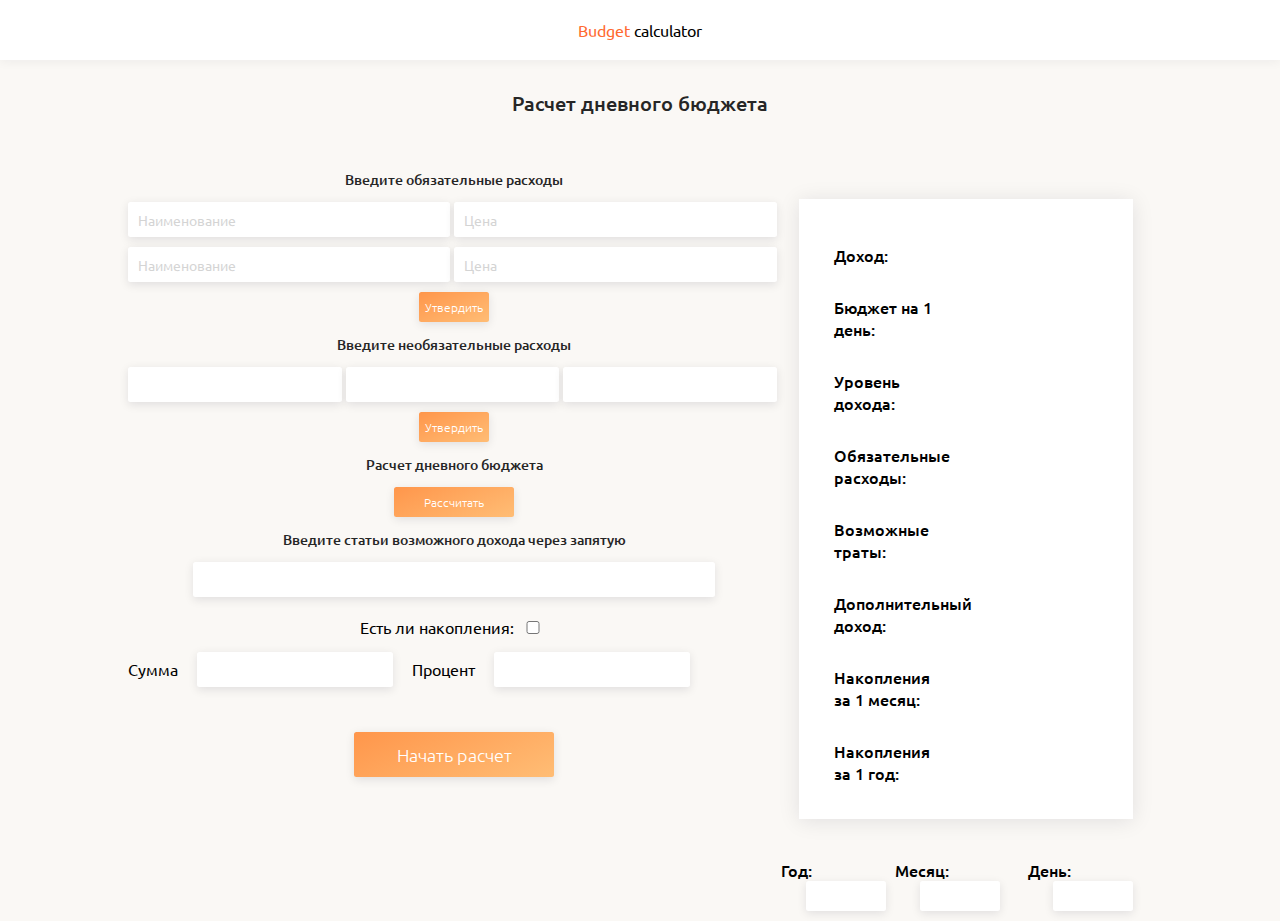
<file: BudgetCalc/index.html>
<!DOCTYPE html>
<html lang="en">
<head>
    <meta charset="UTF-8">
    <meta name="viewport" content="width=device-width, initial-scale=1.0">
    <meta http-equiv="X-UA-Compatible" content="ie=edge">
    <title>Document</title>
    <link href="https://fonts.googleapis.com/css?family=Ubuntu:300,400,500,700&amp;subset=cyrillic" rel="stylesheet">
    <link rel="stylesheet" href="css/style.css">
</head>
<body>
<div class="app">
    <div class="logo">
        <span>Budget</span>
        calculator
    </div>
    <div class="title">
        Расчет дневного бюджета
    </div>
    <div class="main">
        <div class="data">
            <div class="choose-expenses">Введите обязательные расходы</div>
            <input class="expenses-item" type="text" id="expenses_1" placeholder="Наименование">
			<input class="expenses-item" type="text" id="expenses_2" placeholder="Цена">
			<input class="expenses-item" type="text" id="expenses_3" placeholder="Наименование">
			<input class="expenses-item" type="text" id="expenses_4" placeholder="Цена">
            <button class="expenses-item-btn">Утвердить</button>
            
            <div class="optionalexpenses">Введите необязательные расходы</div>
			<input class="optionalexpenses-item" type="text" id="optionalexpenses_1">
			<input class="optionalexpenses-item" type="text" id="optionalexpenses_2">
			<input class="optionalexpenses-item" type="text" id="optionalexpenses_3">
            <button class="optionalexpenses-btn">Утвердить</button>
            
            <div class="count-budget">Расчет дневного бюджета</div>
            <button class="count-budget-btn">Рассчитать</button>
            
            <div class="choose-income-label">Введите статьи возможного дохода через запятую</div>
            <input class="choose-income" type="text" id="income">
            
            <div class="checksavings">Есть ли накопления: 
                <input id="savings" type="checkbox" />
            </div>
            <label for="sum">Сумма</label>
			<input class="choose-sum" id="sum" type="text">
			<label for="percent">Процент</label>
            <input class="choose-percent" id="percent" type="text">
            
            <div class="open">
                <button class="start" id="start">Начать расчет</button>
            </div>
        </div>
        <div class="result">
            <div class="result-table">
                <div class="budget">Доход: </div>
                <div class="budget-value"></div>
    
                <div class="daybudget">Бюджет на 1 день: </div>
                <div class="daybudget-value"></div>
    
                <div class="level">Уровень дохода: </div>
                <div class="level-value"></div>
    
                <div class="expenses">Обязательные расходы: </div>
                <div class="expenses-value"></div>
    
                <div class="optionalexpenses">Возможные траты: </div>
                <div class="optionalexpenses-value"></div>
    
                <div class="income">Дополнительный доход: </div>
                <div class="income-value"></div>
    
                <div class="monthsavings">Накопления за 1 месяц:</div>
                <div class="monthsavings-value"></div>
    
                <div class="yearsavings">Накопления за 1 год:</div>
                <div class="yearsavings-value"></div>
            </div>
            <div class="time-data">
                <div class="year">
                    Год:
                    <input class="year-value" type="text" readonly>
                </div>
                <div class="month">
                    Месяц:
                    <input class="month-value" type="text" readonly>
                </div>
                <div class="day">
                    День:
                    <input class="day-value" type="text" readonly>
                </div>
            </div>
        </div>
    </div>
</div>
    <script src="js/main.js"></script>
</body>
</html>
</file>
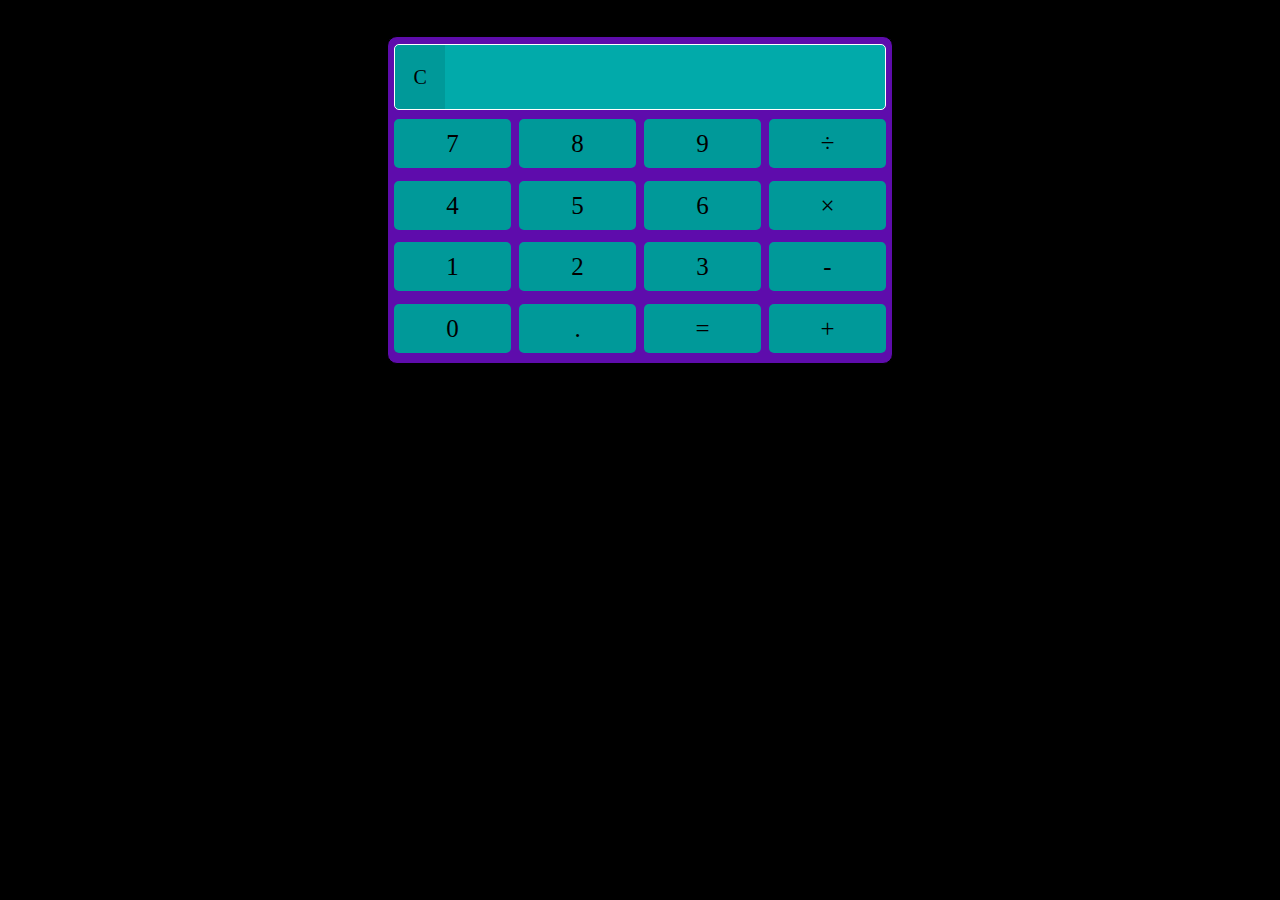
<file: calculator/index.html>
<!DOCTYPE html>
<html lang="en">
<head>
    <meta charset="UTF-8">
    <meta name="viewport" content="width=device-width, initial-scale=1.0">
    <meta http-equiv="X-UA-Compatible" content="ie=edge">
    <link rel="stylesheet" href="style.css">
    <title>Document</title>
</head>
<body>
    <div id="calc">
		<input type="text" id="display" disabled>
        <div class="button button_C" title="Очистить" data-type="C">C</div>
        <div class="buttonsWrapper">
            <div class="button" data-type="7">7</div>
            <div class="button" data-type="8">8</div>
            <div class="button" data-type="9">9</div>
            <div class="button" data-type="/">&divide;</div>
            <div class="button" data-type="4">4</div>
            <div class="button" data-type="5">5</div>
            <div class="button" data-type="6">6</div>
            <div class="button" data-type="*">&times;</div>
            <div class="button" data-type="1">1</div>
            <div class="button" data-type="2">2</div>
            <div class="button" data-type="3">3</div>
            <div class="button" data-type="-">-</div>
            <div class="button" data-type="0">0</div>
            <div class="button" data-type=".">.</div>
            <div class="button" data-type="=">=</div>
            <div class="button" data-type="+">+</div>
        </div>
    </div> 
    <script src="main.js"></script>
</body>
</html>
</file>
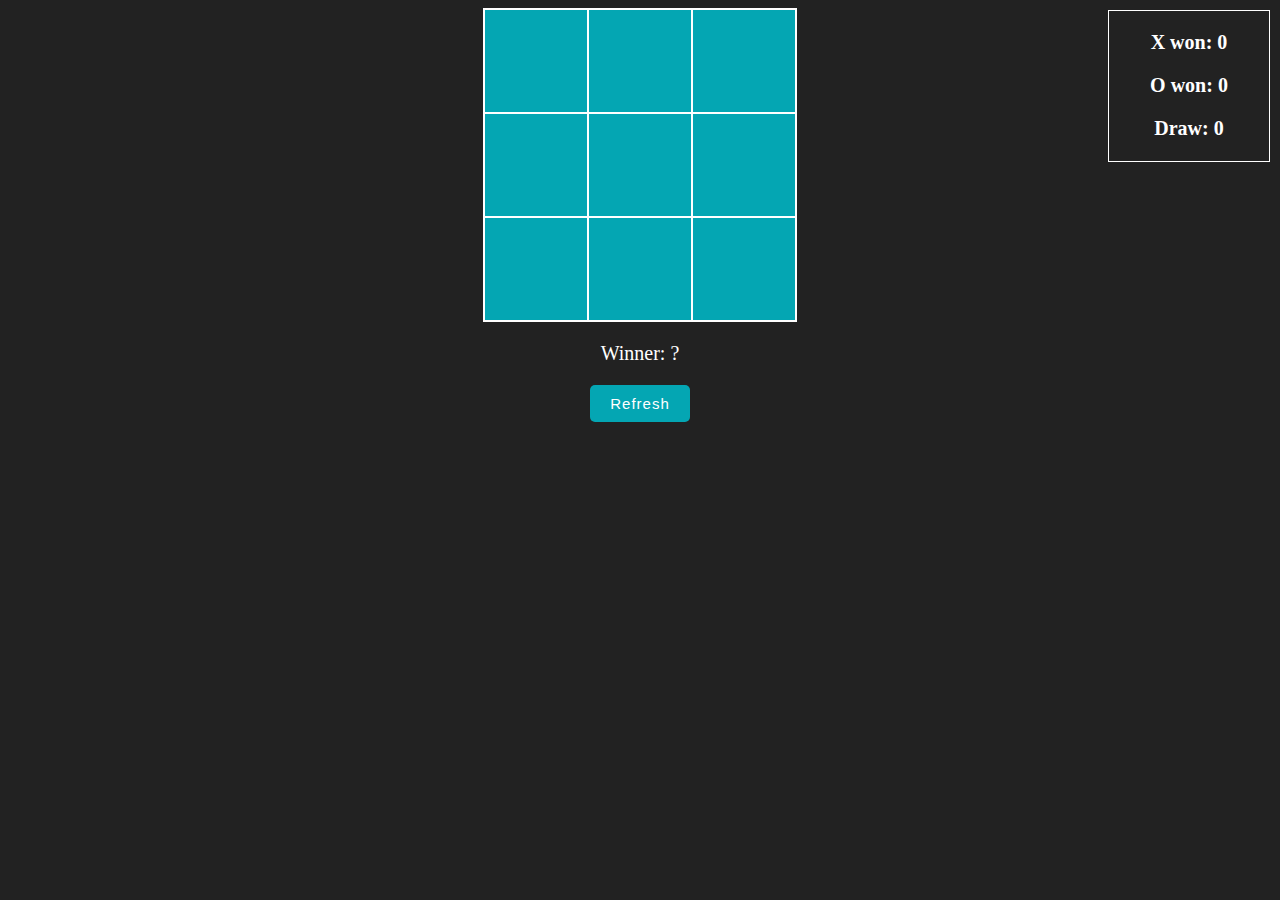
<file: tickTackToe/index.html>
<!DOCTYPE html>
<html lang="en">
<head>
    <meta charset="UTF-8">
    <meta name="viewport" content="width=device-width, initial-scale=1.0">
    <meta http-equiv="X-UA-Compatible" content="ie=edge">
    <link rel="stylesheet" href="style.css">
    <title>Document</title>
</head>
<body>
    <div class="wrapper">
        <table id="field">
            <tr>
                <td class="cell"></td>
                <td class="cell"></td>
                <td class="cell"></td>
            </tr>
            <tr>
                <td class="cell"></td>
                <td class="cell"></td>
                <td class="cell"></td>
            </tr>
            <tr>
                <td class="cell"></td>
                <td class="cell"></td>
                <td class="cell"></td>
            </tr>
        </table>
        <p>Winner: <span id="info"></span></p>
        <button id="refresh">Refresh</button>        
    </div>
    <div id="result">
        <p>X won: <span id="player1">0</span></p>
        <p>O won: <span id="player2">0</span></p>
        <p>Draw: <span id="draw">0</span></p>
    </div>
    <script src="main.js"></script>
</body>
</html>
</file>
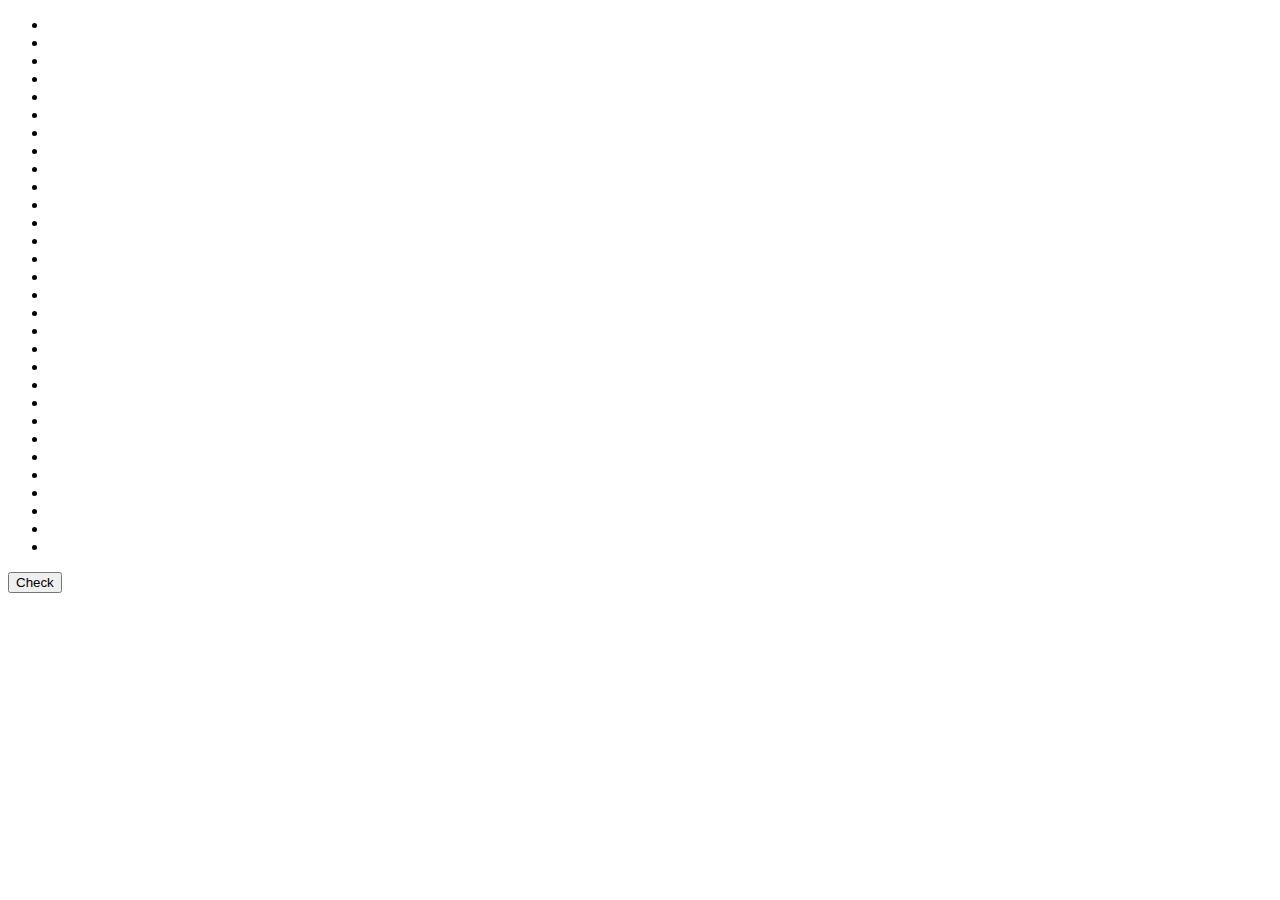
<file: practice/all/index.html>
<!DOCTYPE html>
<html lang="en">
<head>
    <meta charset="UTF-8">
    <meta name="viewport" content="width=device-width, initial-scale=1.0">
    <meta http-equiv="X-UA-Compatible" content="ie=edge">
    <link rel="stylesheet" href="style.css">
    <title>Document</title>
</head>
<body>
    <ul id="tests">
        <li>
            <li></li>
            <li></li>
            <li></li>
            <li></li>
        </li>
        <li>
            <li></li>
            <li></li>
            <li></li>
            <li></li>
        </li>
        <li>
            <li></li>
            <li></li>
            <li></li>
            <li></li>
        </li>
        <li>
            <li></li>
            <li></li>
            <li></li>
            <li></li>
        </li>
        <li>
            <li></li>
            <li></li>
            <li></li>
            <li></li>
        </li>
        <li>
            <li></li>
            <li></li>
            <li></li>
            <li></li>
        </li>
    </ul>
    <button id="check">Check</button>
    <script src="main.js"></script>
</body>
</html>
</file>
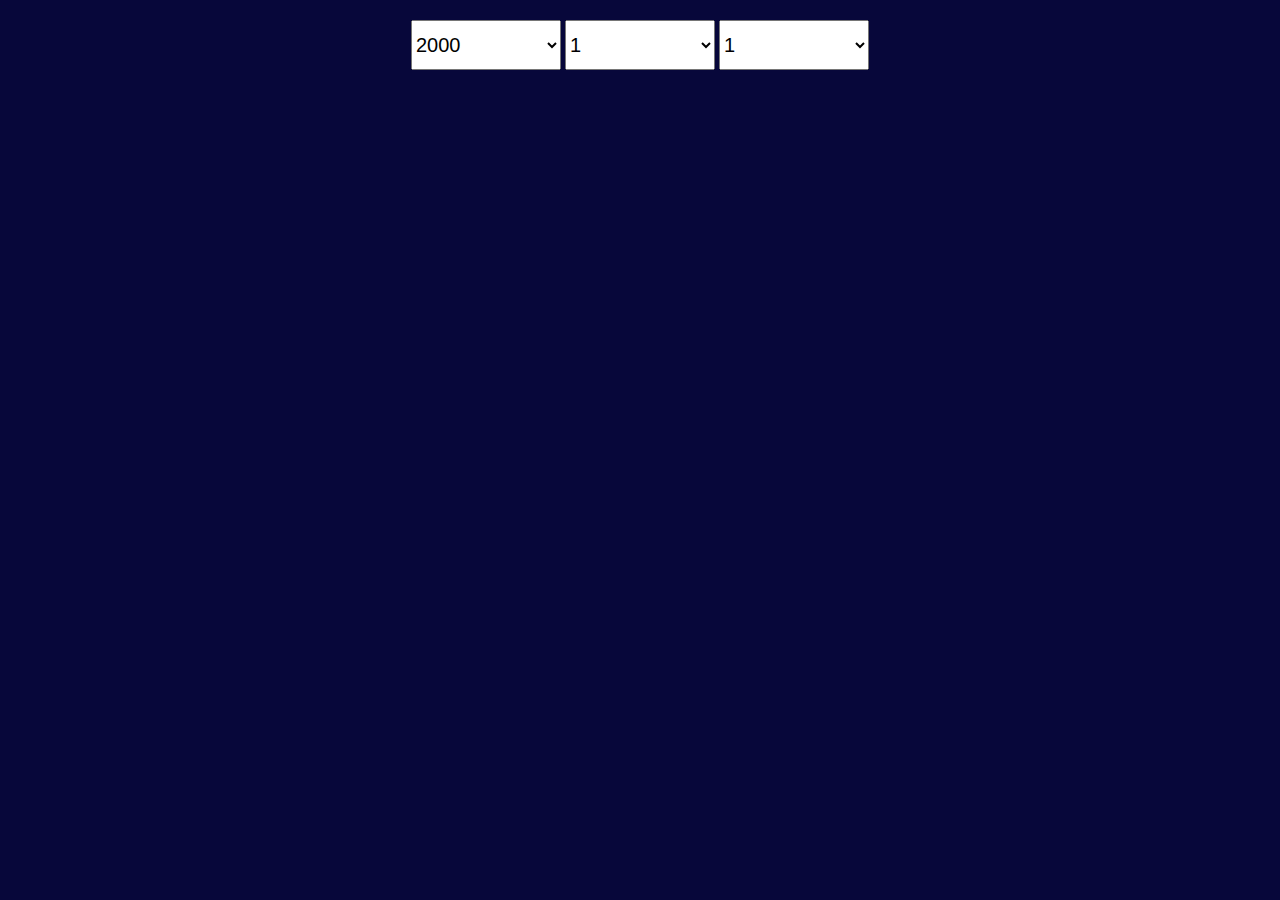
<file: practice/cant choose wrong date/index.html>
<!DOCTYPE html>
<html lang="en">
<head>
    <meta charset="UTF-8">
    <meta name="viewport" content="width=device-width, initial-scale=1.0">
    <meta http-equiv="X-UA-Compatible" content="ie=edge">
    <link rel="stylesheet" href="style.css">
    <title>Document</title>
</head>
<body>
    <section class="wrapper">
        <select id="yearSelect"></select>
        <select id="monthSelect"></select>
        <select id="daySelect"></select>
        <script src="main.js"></script>
    </section>
</body>
</html>
</file>
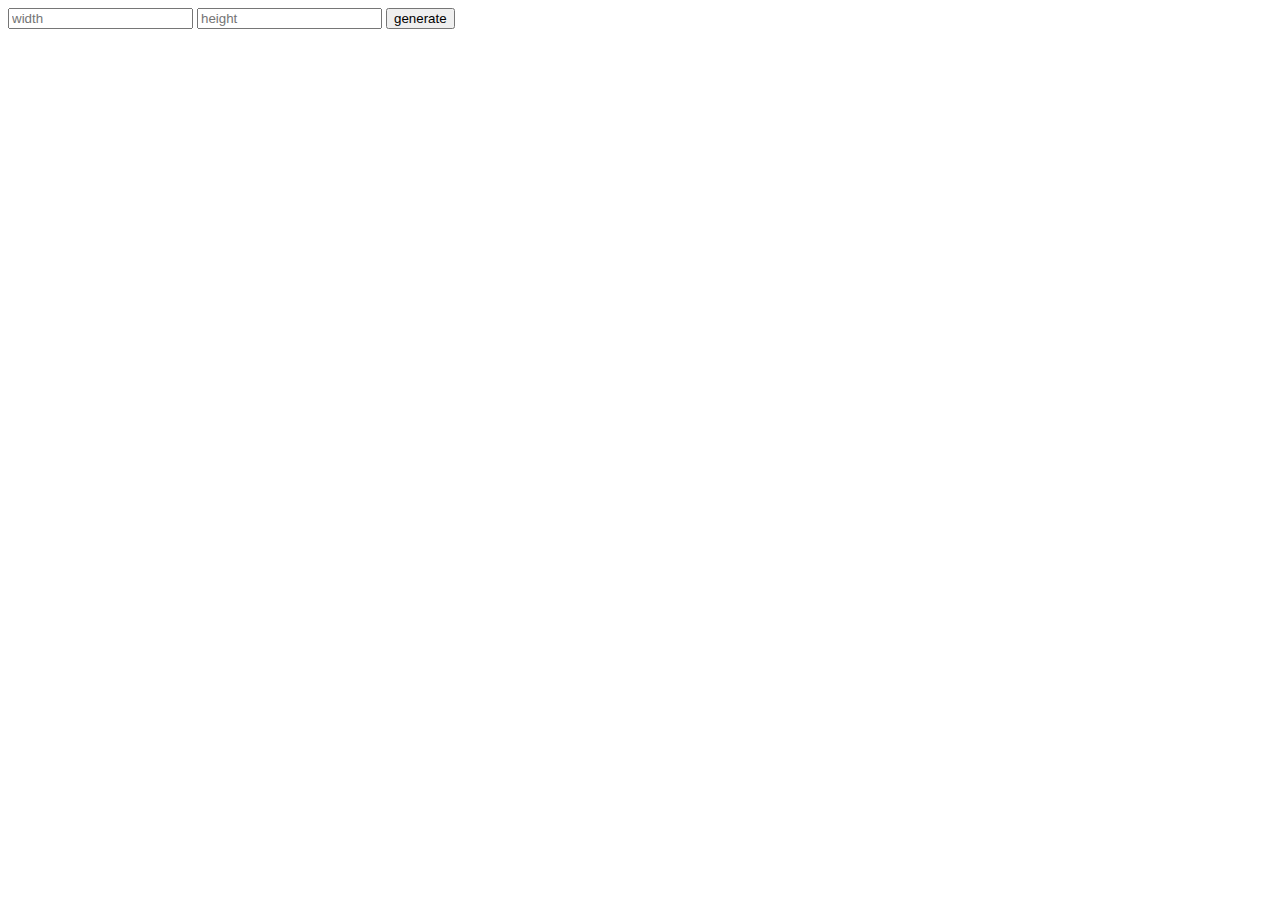
<file: practice/generate_tables/index.html>
<!DOCTYPE html>
<html lang="en">
<head>
    <meta charset="UTF-8">
    <meta name="viewport" content="width=device-width, initial-scale=1.0">
    <meta http-equiv="X-UA-Compatible" content="ie=edge">
    <link rel="stylesheet" href="style.css">
    <title>Document</title>
</head>
<body>
    <input type="text" id="widthTable" placeholder="width">
    <input type="text" id="heightTable" placeholder="height">
    <button id="generate">generate</button>
    <br>
    <div id="tables"></div>
    <script src="main.js"></script>
</body>
</html>
</file>
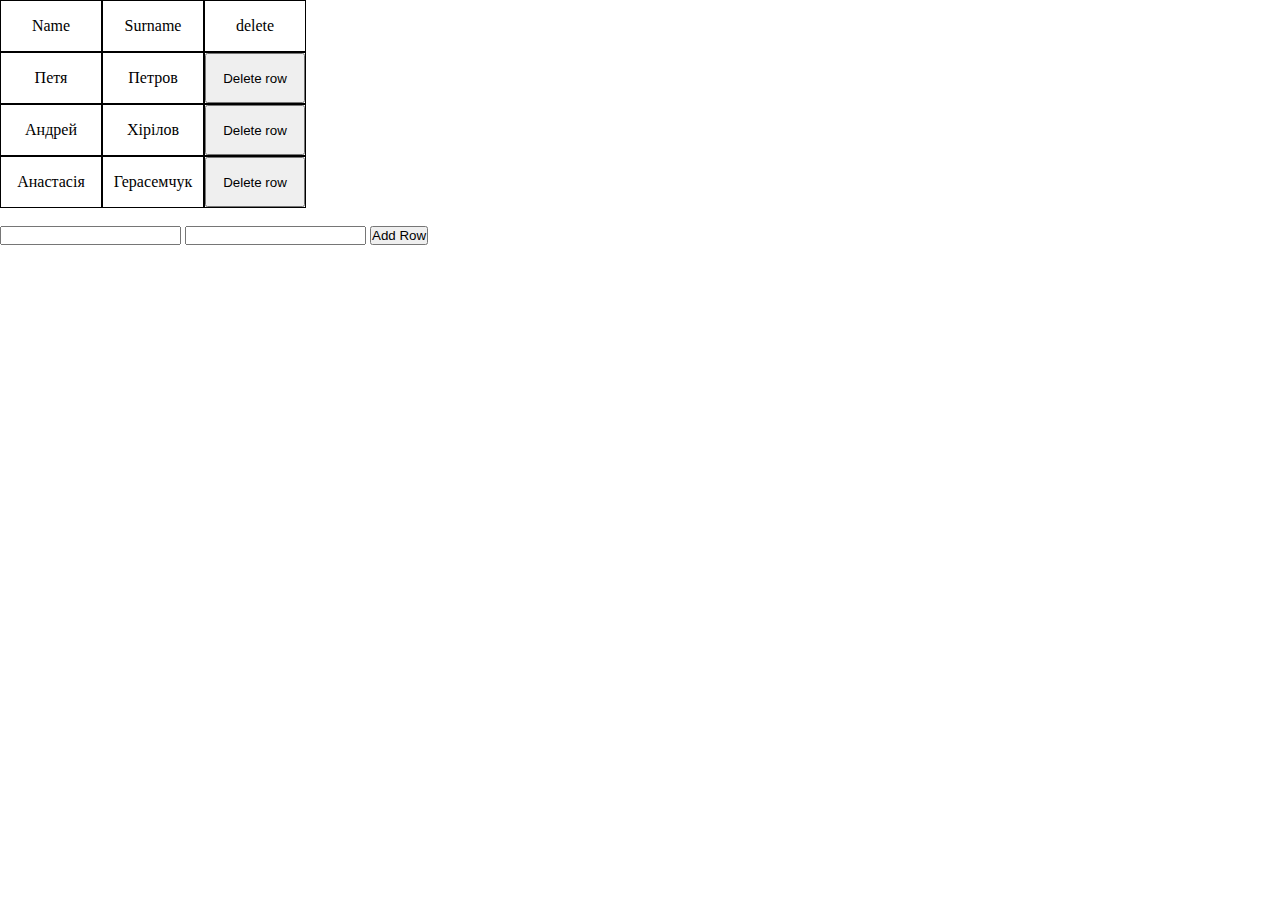
<file: practice/table users (delete_add_changeInner)/index.html>
<!DOCTYPE html>
<html lang="en">
<head>
    <meta charset="UTF-8">
    <meta name="viewport" content="width=device-width, initial-scale=1.0">
    <meta http-equiv="X-UA-Compatible" content="ie=edge">
    <title>Document</title>
    <link rel="stylesheet" href="style.css">
</head>
<body>
    <table>
        <thead>
            <td>Name</td>
            <td>Surname</td>
            <td>delete</td>
        </thead>
        <tbody id="tBody">
            <tr>
                <td>Петя</td>
                <td>Петров</td>
                <td><input type="submit" value="Delete row"></td>
            </tr>
            <tr>
                <td>Андрей</td>
                <td>Хірілов</td>
                <td><input type="submit" value="Delete row"></td>
                
            </tr>
            <tr>
                <td>Анастасія</td>
                <td>Герасемчук</td>
                <td><input type="submit" value="Delete row"></td>
                
            </tr>

        </tbody>
    </table>
    <br>
    <form action="mailto:khirilov.il@gmail.com">
        <input type="text" id="inputName" value="">
        <input type="text" id="inputSurname" value="">
        <button id="addRow">Add Row</button>
    </form>
    
    <script src="main.js"></script>
</body>
</html>
</file>
<file: BudgetCalc/css/style.css>
*{box-sizing:border-box;margin:0;padding:0;font-family:Ubuntu;outline:0}a{text-decoration:none}a:visited{text-decoration:none}a:hover{text-decoration:none}a:focus{text-decoration:none}a:active{text-decoration:none}.app{background-color:#faf8f5;min-height:800px}.logo{width:100%;height:60px;line-height:60px;background-color:#fff;box-shadow:0 1.5px 10px 0 rgba(1,0,42,.05);text-align:center}.logo span{color:#ff6a30}.title{width:100%;margin-top:30px;font-weight:500;font-size:20px;color:#262626;text-align:center}.main{display:flex;margin:0 10%;padding-top:40px}.data .choose-expenses,.data .choose-income-label,.data .count-budget,.data .optionalexpenses{margin:13px 0;font-weight:500;font-size:14px;color:#262626;text-align:center}.data .choose-income,.data .choose-percent,.data .choose-sum,.data .expenses-item,.data .optionalexpenses-item{height:35px;width:calc((100%/2) - 4px);border-radius:2.5px;background-color:#fff;box-shadow:0 2.5px 10px 0 rgba(1,0,42,.1);border:none;padding-left:10px;margin-bottom:10px;font-size:14px;color:#a7a7a7}.data .choose-income::-webkit-input-placeholder,.data .choose-percent::-webkit-input-placeholder,.data .choose-sum::-webkit-input-placeholder,.data .expenses-item::-webkit-input-placeholder,.data .optionalexpenses-item::-webkit-input-placeholder{opacity:.3}.data .choose-income:-ms-input-placeholder,.data .choose-percent:-ms-input-placeholder,.data .choose-sum:-ms-input-placeholder,.data .expenses-item:-ms-input-placeholder,.data .optionalexpenses-item:-ms-input-placeholder{opacity:.3}.data .choose-income::-ms-input-placeholder,.data .choose-percent::-ms-input-placeholder,.data .choose-sum::-ms-input-placeholder,.data .expenses-item::-ms-input-placeholder,.data .optionalexpenses-item::-ms-input-placeholder{opacity:.3}.data .choose-income::placeholder,.data .choose-percent::placeholder,.data .choose-sum::placeholder,.data .expenses-item::placeholder,.data .optionalexpenses-item::placeholder{opacity:.3}.data .count-budget-btn,.data .expenses-item-btn,.data .optionalexpenses-btn{width:70px;height:30px;display:block;margin:0 auto;border:none;border-radius:2.5px;background-image:linear-gradient(336deg,#ffbd75,#ff964b),linear-gradient(#fff,#fff);box-shadow:0 2.5px 10px 0 rgba(1,0,42,.1);color:#fff;font-weight:100;font-size:12px;cursor:pointer}.data .optionalexpenses-item{width:calc((100%/3) - 4px)}.data .count-budget-btn{width:120px}.data .choose-income{display:block;width:80%;margin:0 auto}.data .checksavings{margin:0 auto;margin-top:20px;text-align:center}.data .checksavings input{width:30px}.data .choose-percent,.data .choose-sum{width:30%;margin:15px}.data .start{width:70px;height:30px;display:block;margin:0 auto;border:none;border-radius:2.5px;background-image:linear-gradient(336deg,#ffbd75,#ff964b),linear-gradient(#fff,#fff);box-shadow:0 2.5px 10px 0 rgba(1,0,42,.1);color:#fff;font-weight:100;font-size:12px;cursor:pointer;width:200px;height:45px;margin-top:30px;font-size:18px;font-weight:100}.result{width:50%}.result-table{display:flex;flex-wrap:wrap;justify-content:space-between;width:90%;min-height:400px;margin:0 auto;margin-top:42px;padding:25px;background-color:#fff;box-shadow:0 1.5px 20px 0 rgba(1,0,42,.1)}.result-table .budget,.result-table .budget-value,.result-table .daybudget,.result-table .daybudget-value,.result-table .expenses,.result-table .expenses-value,.result-table .income,.result-table .income-value,.result-table .level,.result-table .level-value,.result-table .monthsavings,.result-table .monthsavings-value,.result-table .optionalexpenses,.result-table .optionalexpenses-value,.result-table .yearsavings,.result-table .yearsavings-value{width:48%;margin-top:10px;min-height:40px;padding:10px;font-weight:500}.result-table .budget-value,.result-table .daybudget-value,.result-table .expenses-value,.result-table .income-value,.result-table .level-value,.result-table .monthsavings-value,.result-table .optionalexpenses-value,.result-table .yearsavings-value{color:#61a654;word-break:break-word}.result .time-data{width:100%;margin:0 auto;display:flex;justify-content:space-around;margin-top:40px}.result .time-data .day,.result .time-data .month,.result .time-data .year{font-size:16px;font-weight:500}.result .time-data .day-value,.result .time-data .month-value,.result .time-data .year-value{height:35px;width:calc((100%/2) - 4px);border-radius:2.5px;background-color:#fff;box-shadow:0 2.5px 10px 0 rgba(1,0,42,.1);border:none;padding-left:10px;margin-bottom:10px;font-size:14px;color:#a7a7a7;width:80px;height:30px;margin-left:25px}
</file>
<file: calculator/style.css>
* {
    margin: 0;
    padding: 0;
    position: relative;
    display: block;
}
body {
    background-color: #000;
}
#calc {
    width: 500px;
    height: 320px;
    padding: 2px;
    padding-bottom: 4px;
    border: 1px solid #000;
    border-radius: 10px;
    font-size: 0;
    margin: 0 auto;
    background-color: #5E0CAC;
}
#display {
    display: block;
    width: 97%;
    height: 20%;
    border: 1px solid #ffffff;
    border-radius: 5px;
    margin: 5px auto;
    font-size: 20px;
    text-align: right;
    outline: 0;
    background: #01aaaa;
    padding-right: 5px;
    color: #000;
}
.buttonsWrapper {
    height: 77%;
    display: flex;
    flex-wrap: wrap;
}
.button {
    width: 23.4%;
    height: 20%;
    line-height: 50px;
    display: inline-block;
    cursor: pointer;
    border-radius: 5px;
    margin: 4px;
    font-size: 25px;
    text-align: center;
    background-color: #009999;
    
    
}
.button:hover {
    background: #000;
    color: #fff;
}
.button_C {
    position: absolute;
    left: 3px;
    top: 4px;
    width: 10%;
    height: 64px;
    font-size: 20px;
    line-height: 65px;
    border-top-right-radius: 0;
    border-bottom-right-radius: 0;
}
</file>
<file: tickTackToe/style.css>
body {
    background: #222222;
    color: #ffffff;

}
p {
    font-size: 20px;
}
.cell {
    width: 100px;
    height: 100px;
    border: solid 1px white;
    text-align: center;
    font-size: 40px;
    font-weight: bold;
    font-family: arial;
}
.cell:hover {
    background-color: #2222229a;
    cursor: pointer;
}
#field {
    border: solid 1px white;
    border-spacing: 0;
    margin: 0 auto;
    background: #04a6b3;
}
#result {
    border: 1.5px solid white;
    height: 150px;
    width: 150px;
    padding: 0 5px;
    position: absolute;
    top: 10px;
    right: 10px;
    text-align: center;
    font-weight: 700;
}
.wrapper {
    text-align: center;
}
#refresh {
    background-color: #04a6b3;
    border: none;
    border-radius: 5px;
    padding: 10px 20px;
    color: #ffffff;
    outline: none;
    cursor: pointer;
    display: inline;
    font-size: 15px;
    letter-spacing: 1px;
}
#refresh:active {
    padding: 15px 25px;
    font-size: 16px;
}
</file>
<file: practice/all/style.css>
td {
    border: 1px solid black;
    width: 50px;
    height: 50px;
    text-align: center;
    line-height: 50px;
    cursor: pointer;
}
table {
    border-spacing: 0;
}
</file>
<file: practice/cant choose wrong date/style.css>
* {
    margin: 0;
    padding: 0;
    position: relative;
}
body {
    background-color: rgb(7, 7, 58);
    height: 100vh;
    display: flex;
    justify-content: center;
}
select {
    width: 150px;
    height: 50px;
    font-size: 20px;
    margin-top: 20px;
}
</file>
<file: practice/generate_tables/style.css>
td {
    width: 100px;
    height: 50px;
    border: solid 1px black;
}
table {
    border: solid 1px black;
    border-spacing: 0;
}
</file>
<file: practice/table users (delete_add_changeInner)/style.css>
* {
    margin: 0;
    padding: 0;
}
td {
    height: 50px;
    width: 100px;
    border: 1px solid black;
    text-align: center;
}

td input {
    width: 100%;
    height: 100%;
}
table {
    border-spacing: 0;
    
}
</file>
